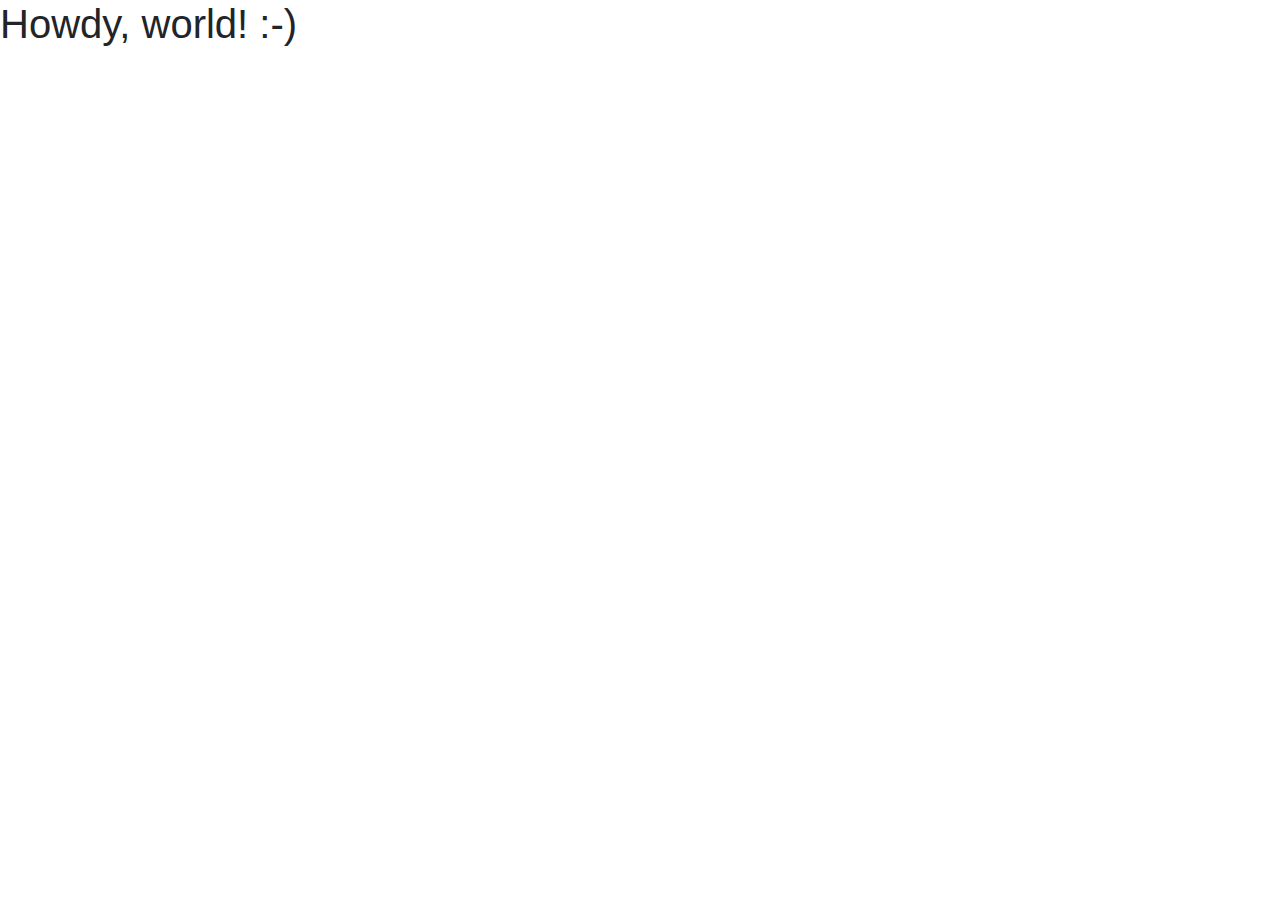
<file: index.html>
<!doctype html>
<html lang="en">
  <head>
    <!-- Required meta tags -->
    <meta charset="utf-8">
    <meta name="viewport" content="width=device-width, initial-scale=1, shrink-to-fit=no">

    <!-- Bootstrap CSS -->
    <link rel="stylesheet" href="https://stackpath.bootstrapcdn.com/bootstrap/4.4.1/css/bootstrap.min.css" integrity="sha384-Vkoo8x4CGsO3+Hhxv8T/Q5PaXtkKtu6ug5TOeNV6gBiFeWPGFN9MuhOf23Q9Ifjh" crossorigin="anonymous">

    <title>Hello, world!</title>
  </head>
  <body>
    <h1>Howdy, world! :-) </h1>

    <!-- Optional JavaScript -->
    <!-- jQuery first, then Popper.js, then Bootstrap JS -->
    <script src="https://code.jquery.com/jquery-3.4.1.slim.min.js" integrity="sha384-J6qa4849blE2+poT4WnyKhv5vZF5SrPo0iEjwBvKU7imGFAV0wwj1yYfoRSJoZ+n" crossorigin="anonymous"></script>
    <script src="https://cdn.jsdelivr.net/npm/popper.js@1.16.0/dist/umd/popper.min.js" integrity="sha384-Q6E9RHvbIyZFJoft+2mJbHaEWldlvI9IOYy5n3zV9zzTtmI3UksdQRVvoxMfooAo" crossorigin="anonymous"></script>
    <script src="https://stackpath.bootstrapcdn.com/bootstrap/4.4.1/js/bootstrap.min.js" integrity="sha384-wfSDF2E50Y2D1uUdj0O3uMBJnjuUD4Ih7YwaYd1iqfktj0Uod8GCExl3Og8ifwB6" crossorigin="anonymous"></script>
  </body>
</html>
</file>
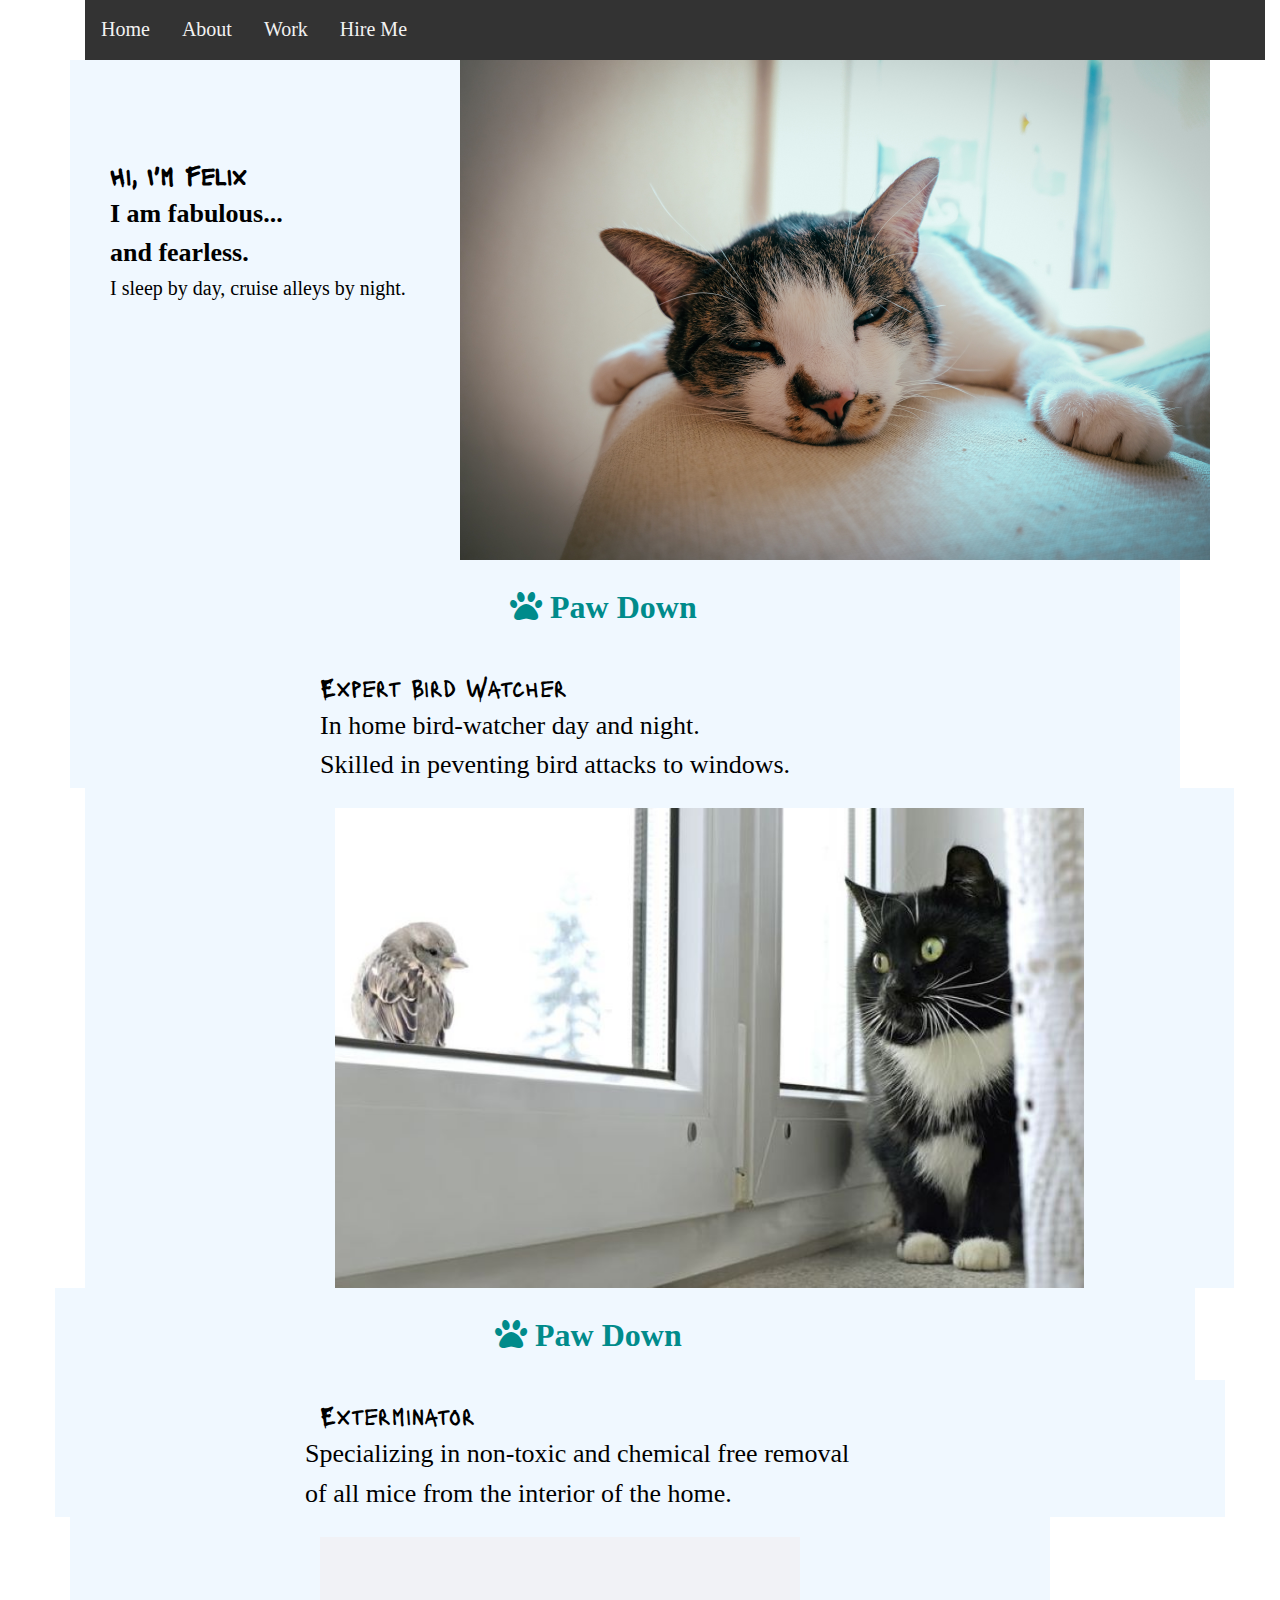
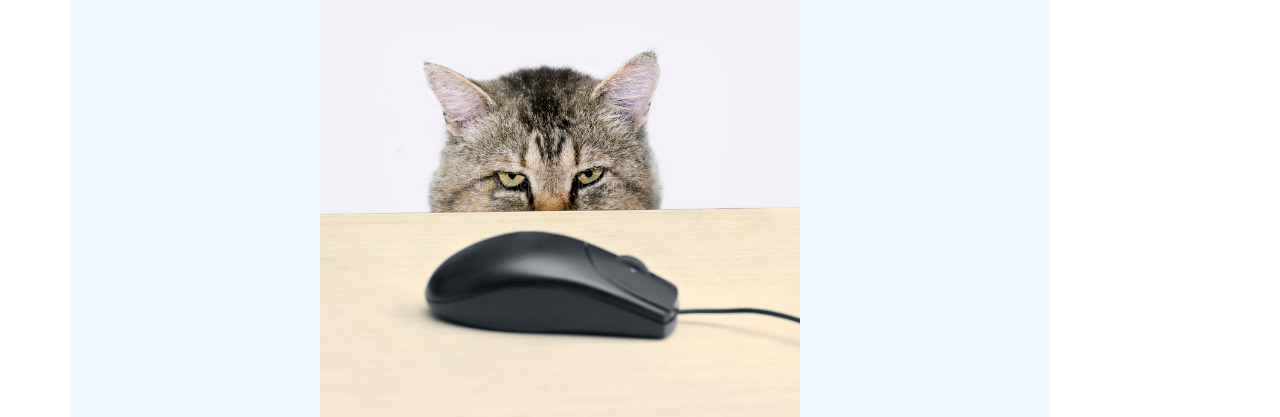
<file: Projects/index.html>
<!DOCTYPE html>
<html lang="en">
	<head>
		<!-- Required meta tags -->
		<meta charset="utf-8" />
		<meta name="viewport" content="width=device-width, initial-scale=1.0"> 
        <!-- Bootstrap CSS -->
		<link
			rel="stylesheet" href="https://stackpath.bootstrapcdn.com/bootstrap/4.4.1/css/bootstrap.min.css"
			integrity="sha384-Vkoo8x4CGsO3+Hhxv8T/Q5PaXtkKtu6ug5TOeNV6gBiFeWPGFN9MuhOf23Q9Ifjh"
			crossorigin="anonymous"
		/>  
        	<!-- Google Fonts CSS -->
     <link href="https://fonts.googleapis.com/css2?family=Lacquer&display=swap" rel="stylesheet">

        	<!-- FontAwesome CSS -->
		<link rel="stylesheet" href="https://cdnjs.cloudflare.com/ajax/libs/font-awesome/5.11.2/css/all.min.css" />

        <link 
              rel="stylesheet"
              type="text/css"
              href="css/style.css"
        />
		<title>Fabulous and Furry Portfolio</title>
</head>
<body> 
<!-- Navbar -->
<div class="container">
<div class="topnav" id="myTopnav">
  <a href="#home" class="active">Home</a>
  <a href="hireme.html"#news"">About</a>
  <a href="#contact">Work</a>
   <a href="hireme.html">Hire Me</a>
    </div>
<!-- Section Header-->
    <div class="row">
    <div id="sec_header" class="col">
      <h1><strong>Hi, I'm Felix</strong></h1>
        <h2><strong>I am fabulous...</strong></h2>
        <h2><strong>and fearless.</strong></h2>
        <h3>I sleep by day, cruise alleys by night.<br><br></h3>
         </div> 
         <img class = "img-responsive" id="sec_header_photo" src="img/close-up-photo-of-cat-sleeping-on-beige-surface-1918219.jpg" style="height: 500px; width: auto;"/>  
        </div>
   
    <div id="paw-down" class="row">
        <a href="#cat-watching-bird"><i class="fas fa-paw fa-2x"> Paw Down</i></a>
    </div>
   <div id="cat-watching-bird-text" class="row">
    <div class="column">
         <h1> Expert Bird Watcher</h1>
        <h2>In home bird-watcher day and night.</h2>
        <h2>Skilled in peventing bird attacks to windows.</h2>
     </div>
</div>
        <div class="row">
        <div class="col">
        <img id="cat-watching-bird" src="img/indoor-cat-watching-bird-outside-window.jpg.653x0_q80_crop-smart.jpg" style="height: 500px; width: auto;" />
        </div>
         <div id="paw-down" class="row">
        <a href="#cat-hunts-computer"><i class="fas fa-paw fa-2x"> Paw Down</i></a>
    </div>
   <div id="cat-hunts-computer" class="row">
        <div class="col">
        <h1>Exterminator</h1>
       </div>
        <h2>Specializing in non-toxic and chemical free removal</h2>
        <h2>of all mice from the interior of the home.</h2>
            </div> 
        <div class="row">
        <div class="col">
         <img id="cat-hunts-computer" src="img/cat-hunts-computer-mouse-lying-table-34615390.jpg" style="height:500px; width: auto;" />
        </div>
        </div>
        <div class="row">
      
        </div>
         </div>
 </body>
		<!-- Optional JavaScript -->
		<!-- jQuery first, then Popper.js, then Bootstrap JS -->
		<script
			src="https://code.jquery.com/jquery-3.4.1.slim.min.js"
			integrity="sha384-J6qa4849blE2+poT4WnyKhv5vZF5SrPo0iEjwBvKU7imGFAV0wwj1yYfoRSJoZ+n"
			crossorigin="anonymous"
		></script>
		<script
			src="https://cdn.jsdelivr.net/npm/popper.js@1.16.0/dist/umd/popper.min.js"
			integrity="sha384-Q6E9RHvbIyZFJoft+2mJbHaEWldlvI9IOYy5n3zV9zzTtmI3UksdQRVvoxMfooAo"
			crossorigin="anonymous"
		></script>
		<script
			src="https://stackpath.bootstrapcdn.com/bootstrap/4.4.1/js/bootstrap.min.js"
			integrity="sha384-wfSDF2E50Y2D1uUdj0O3uMBJnjuUD4Ih7YwaYd1iqfktj0Uod8GCExl3Og8ifwB6"
            crossorigin="anonymous"
		></script>
</html>
</file>
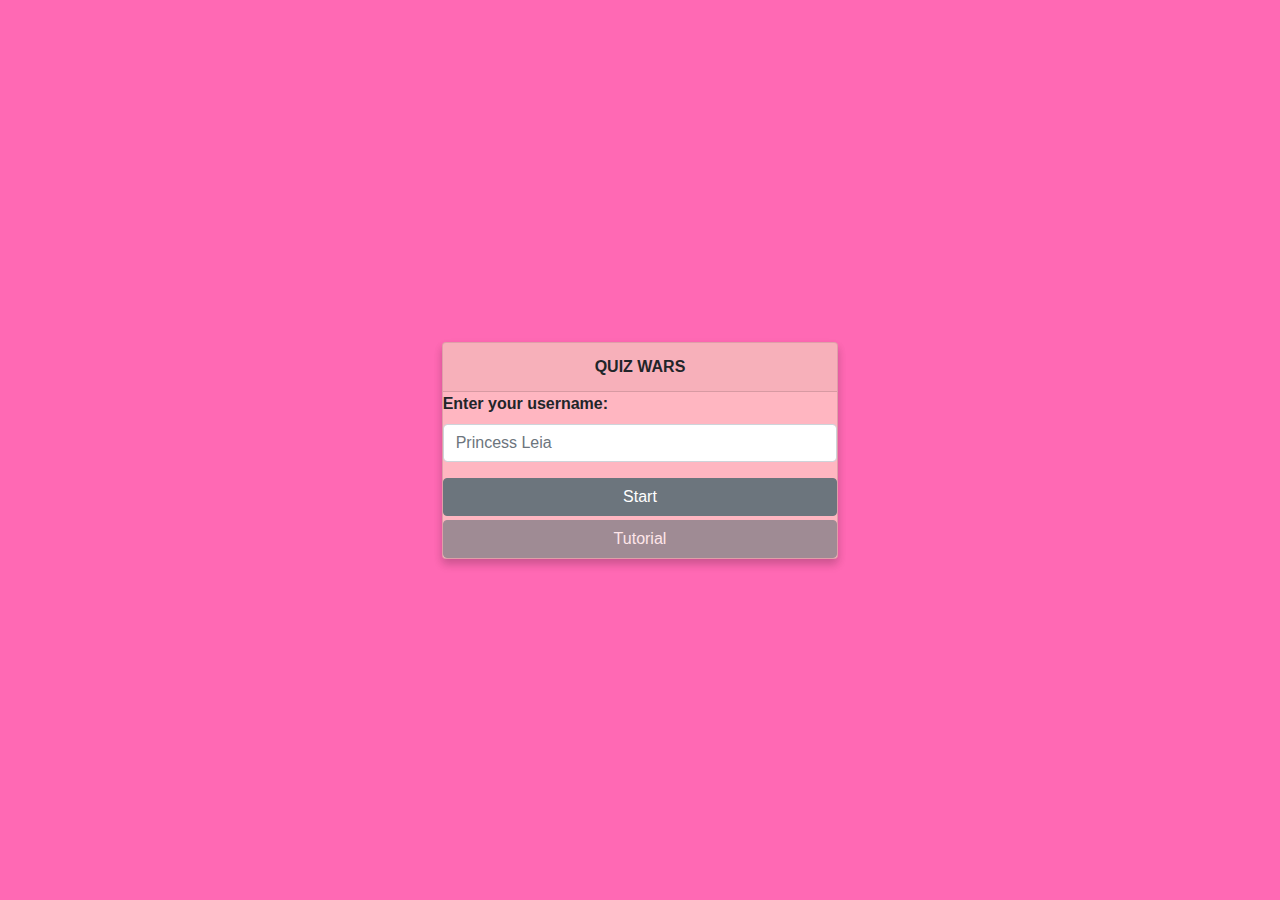
<file: Activity3_EventListener/EDPS6447_Activity_3/index.html>
<!DOCTYPE html>
<html lang="en">
	<head>
		<!-- Required meta tags -->
		<meta charset="utf-8" />
		<meta name="viewport" content="width=device-width, initial-scale=1, shrink-to-fit=no" />

		<!-- Bootstrap CSS -->
		<link
			rel="stylesheet"
			href="https://stackpath.bootstrapcdn.com/bootstrap/4.4.1/css/bootstrap.min.css"
			integrity="sha384-Vkoo8x4CGsO3+Hhxv8T/Q5PaXtkKtu6ug5TOeNV6gBiFeWPGFN9MuhOf23Q9Ifjh"
			crossorigin="anonymous"
		/>

		<!-- Google Fonts -->
		<link href="https://fonts.googleapis.com/css?family=Montserrat&display=swap" rel="stylesheet" />

		<!-- Font Awesome -->
		<link href="https://cdnjs.cloudflare.com/ajax/libs/font-awesome/5.13.0/css/all.min.css" rel="stylesheet" />

		<!-- Quizzlet Stylesheet -->
		<link href="css/styles.css" rel="stylesheet" />

		<title>EDPS 6447 Summer 2020</title>
	</head>
	<body>
		<div class="container-fluid" style="height: 100vh;">
			<div class="row justify-content-center align-items-center h-100">
				<div id="sec_landing" class="col-8 col-md-6 col-lg-4 d-none">
					<div class="card">
						<div class="card-header">QUIZ WARS</div>
						<div class=" ard-body">
							<form>
								<label for="input_username">Enter your username: </label>
								<input id="input_username" class="form-control" type="text" placeholder="Princess Leia">
							</form>
							<button id="btn_start" type="button" class="btn btn-secondary w-100 mt-3">Start</i></button>
							<button id="btn_tutorial" type="button" class="btn btn-secondary w-100 mt-1" disabled>Tutorial</i></button>
						</div>
					</div>
				</div>
				<div id="sec_quiz" class="col-10 col-md-8 col-lg-6 d-none">
					<div class="card">
                        <div id="header_text" class="card-header">QUIZ WARS</div>
						<div class="card-body">
                        <div class="text-center">
                             <iframe id="iframe_video" style="margin-left: auto; margin-right: auto; margin-bottom: 10px; display: none;" width="480" height="241" src="" frameborder="0"> </iframe>
                             </div>
							<p class="font-weight-bold">Read the statement carefully and indicate whether it is True or False or Maybe</p>
							<p id="text_statement" class="font-italic">Javascript variables are containers for storing data values.</p>
							<div class="form-check">
								<input class="form-check-input" type="radio" name="quizzlet_input" id="input_1" value="option1" checked />
								<label id="text_input1" class="form-check-label" for="input_1">True</label>
							</div>
							<div class="form-check">
								<input class="form-check-input" type="radio" name="quizzlet_input" id="input_2" value="option2" />
								<label id="text_input2" class="form-check-label" for="input_2">False</label>
							</div>
                            <div class="form-check">
								<input class="form-check-input" type="radio" name="quizzlet_input" id="input_3" value="option3" />
								<label id="text_input3"  class="form-check-label" for="input_3">Maybe</label>
							</div>
							<div id="cont_success" class="alert alert-success d-none" role="alert">
								Your answer is correct.
							</div>
							<div id="cont_danger" class="alert alert-danger d-none" role="alert">
								Your answer is incorrect.
							</div>
						</div>
						<div class="card-footer">
							<div class="d-flex justify-content-between">
								<button id="btn_submit" type="button" class="btn btn-secondary">Submit</button>
								<div>
									<span id="text_question_id">1</span> of <span id="text_question_total">1</span
									><span class="ml-3 mr-3">|</span><span id="text_question_correct">0</span
									><i class="fas fa-thumbs-up ml-1 mr-2"></i><span id="text_question_incorrect">0</span
									><i class="fas fa-thumbs-down ml-1 mr-2"></i>
								</div>
								<div class="btn-group" role="group" aria-label="Basic example">
									<button id="btn_previous" type="button" class="btn btn-secondary" disabled>
										<i class="fas fa-chevron-left"></i>
									</button>
									<button id="btn_hint" type="button" class="btn btn-secondary">
										<i class="fas fa-question"></i>
									</button>
                                    <button id="btn_help" type="button" class="btn btn-secondary">
                                    <i class="fas fa-info"></i>
                                    </button>
                                    <button id="btn_next" type="button" class="btn btn-secondary">
                                        <i class="fas fa-chevron-right"></i>
                                    </button>
								</div>
							</div>
						</div>
					</div>
					<div class="alert alert-warning mt-3">
						<span><i class="fas fa-jedi mb-3"></i> Jedi Star Coder</span>
						<p id="text_agent_dialogue">
							"Afraid I was going to leave without giving you a goodbye kiss?" "I'd just as soon kiss a Wookie." — Han Solo & Princess Leia
						</p>
					</div>
				</div>
			</div>
		</div>

		<!-- Optional JavaScript -->
		<!-- jQuery first, then Popper.js, then Bootstrap JS -->
		<script
			src="https://code.jquery.com/jquery-3.4.1.slim.min.js"
			integrity="sha384-J6qa4849blE2+poT4WnyKhv5vZF5SrPo0iEjwBvKU7imGFAV0wwj1yYfoRSJoZ+n"
			crossorigin="anonymous"
		></script>
		<script
			src="https://cdn.jsdelivr.net/npm/popper.js@1.16.0/dist/umd/popper.min.js"
			integrity="sha384-Q6E9RHvbIyZFJoft+2mJbHaEWldlvI9IOYy5n3zV9zzTtmI3UksdQRVvoxMfooAo"
			crossorigin="anonymous"
		></script>
		<script
			src="https://stackpath.bootstrapcdn.com/bootstrap/4.4.1/js/bootstrap.min.js"
			integrity="sha384-wfSDF2E50Y2D1uUdj0O3uMBJnjuUD4Ih7YwaYd1iqfktj0Uod8GCExl3Og8ifwB6"
			crossorigin="anonymous"
		></script>
		<script src="js/variable.js"></script>
		<script src="js/data.js"></script>
		<script src="js/listener.js"></script>
		<script src="js/controller.js"></script>
	</body>
</html>
</file>
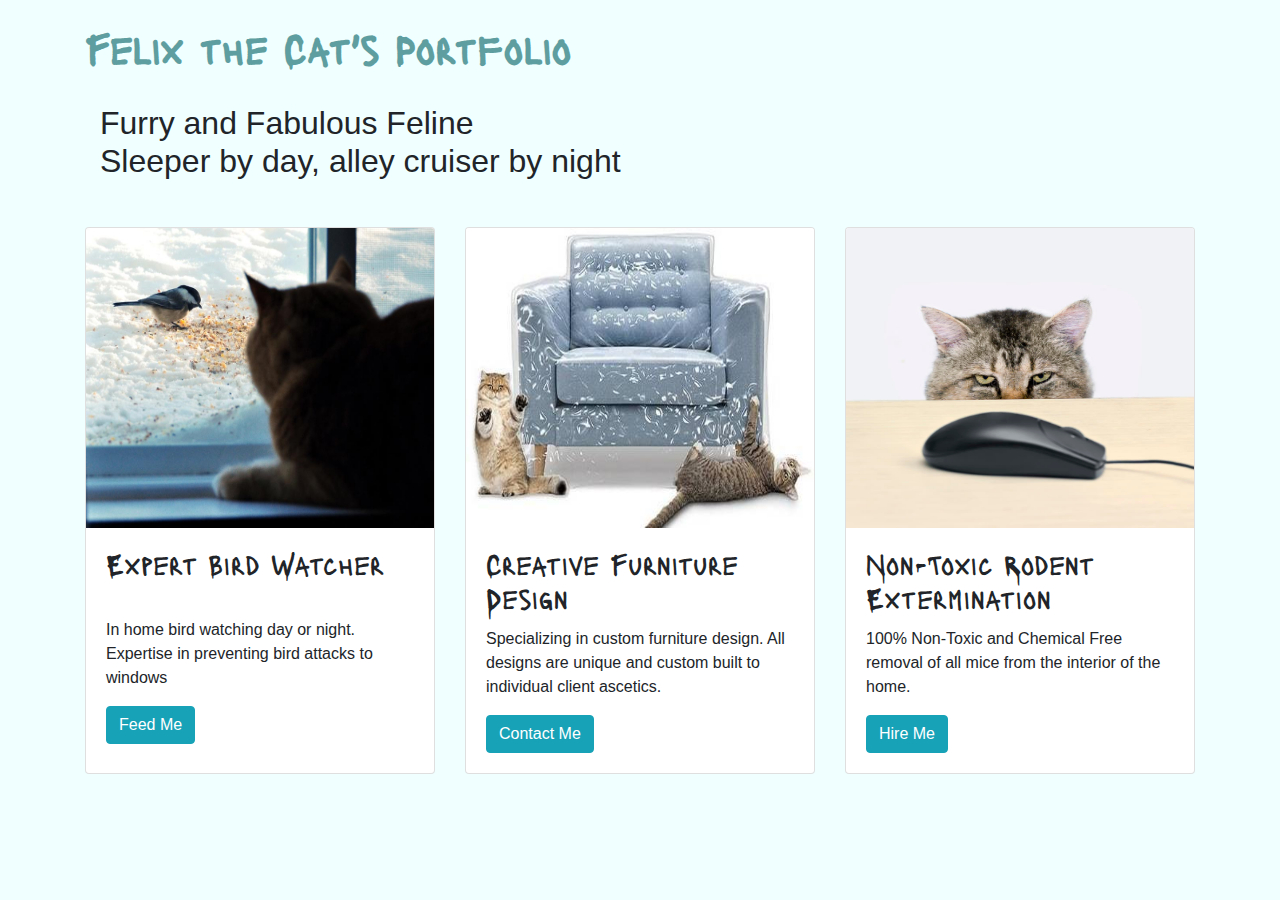
<file: EDPS6560/Felix the Cat/Projects/index.html>
<!DOCTYPE html>
<html lang="en">
	<head>
		<!-- Required meta tags -->
		<meta charset="utf-8" />
		<meta name="viewport" content="width=device-width, initial-scale=1, shrink-to-fit=no" />

		<!-- Bootstrap CSS -->
		<link
			rel="stylesheet"
			href="https://stackpath.bootstrapcdn.com/bootstrap/4.4.1/css/bootstrap.min.css"
			integrity="sha384-Vkoo8x4CGsO3+Hhxv8T/Q5PaXtkKtu6ug5TOeNV6gBiFeWPGFN9MuhOf23Q9Ifjh"
			crossorigin="anonymous"
		/>  
        <link href="https://fonts.googleapis.com/css?family=Lacquer&display=swap" rel="stylesheet"
              /> 
        <link 
              rel="stylesheet"
              type="text/css"
              href="css/style.css"
        />
		<title>Fabulous and Furry Portfolio<br><br></title>
    </head>
    <body> 
<!-- Fabulous and Furry Portfolio -->
    <div class="container">
    <div class="row">
    <div class="col">
      <h1 class="mt-4"><strong>Felix the Cat's Portfolio</strong></h1><br>
    </div>
			<div class="container">
            <div class="col">
			<h2>Furry and Fabulous Feline <br>Sleeper by day, alley cruiser by night<br><br></h2>
            </div>
    <div class="card-deck">
<!-- Start Bird Watcher -->
  <div class="card">
    <img  class="card-img-top" src="img/why_do_cats_bark_at_birds.jpg" alt="Bird Watcher" height="300" width="auto"/>
    <div class="card-body">
      <h3 class="card-title">Expert Bird Watcher</h5><br>
      <p class="card-text">In home bird watching day or night. Expertise in preventing bird attacks to windows</p>
      <a href="feedme.html" target="_blank"  button type="button" class="btn btn-info" class="mx-auto">Feed Me</a>
<!-- End Bird Watcher-->
    </div>
  </div>
<!-- Start Furniture Design Section -->
  <div class="card">
    <img class="card-img-top" src="img/armchair-min.jpg" alt="Cat Clawed Furniture" height="300" width="auto"/>
    <div class="card-body">
      <h3 class="card-title">Creative Furniture Design</h5>
      <p class="card-text">Specializing in custom furniture design. All designs are unique and custom built to individual  client ascetics.</p>
      <a href="contact.html" target="_blank"  button type="button" class="btn btn-info" class="mx-auto">Contact Me</a>
<!-- End Furniture Design -->
    </div>
  </div>
<!-- Start Extermination Section -->
  <div class="card">
    <img class="card-img-top" src="img/cat-hunts-computer-mouse-lying-table-34615390.jpg" alt="Mouse Catcher" height="300" width="auto" />
    <div class="card-body">
      <h3 class="card-title">Non-Toxic Rodent Extermination</h5>
      <p class="card-text">100% Non-Toxic and Chemical Free removal of all mice from the interior of the home.</p>
     <a href="hireme.html" target="_blank" button type="button" class="btn btn-info" class="mx-auto">Hire Me</a><br>
<!-- End Extermination-->
    </div>
  </div>
</body>
		<!-- Optional JavaScript -->
		<!-- jQuery first, then Popper.js, then Bootstrap JS -->
		<script
			src="https://code.jquery.com/jquery-3.4.1.slim.min.js"
			integrity="sha384-J6qa4849blE2+poT4WnyKhv5vZF5SrPo0iEjwBvKU7imGFAV0wwj1yYfoRSJoZ+n"
			crossorigin="anonymous"
		></script>
		<script
			src="https://cdn.jsdelivr.net/npm/popper.js@1.16.0/dist/umd/popper.min.js"
			integrity="sha384-Q6E9RHvbIyZFJoft+2mJbHaEWldlvI9IOYy5n3zV9zzTtmI3UksdQRVvoxMfooAo"
			crossorigin="anonymous"
		></script>
		<script
			src="https://stackpath.bootstrapcdn.com/bootstrap/4.4.1/js/bootstrap.min.js"
			integrity="sha384-wfSDF2E50Y2D1uUdj0O3uMBJnjuUD4Ih7YwaYd1iqfktj0Uod8GCExl3Og8ifwB6"
            crossorigin="anonymous"
		></script>
</html>
</file>
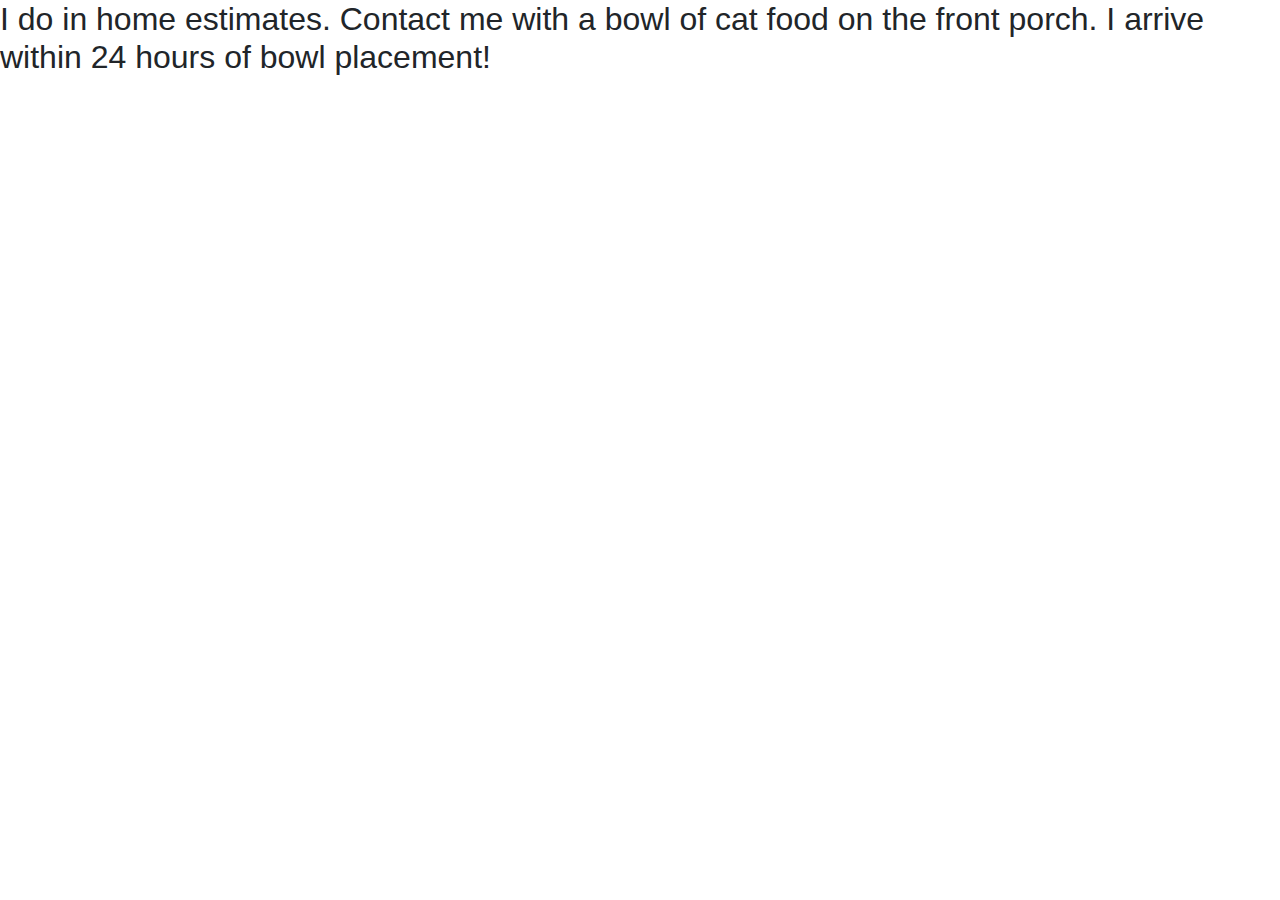
<file: EDPS6560_Week2 (3)/contact.html>
<!doctype html>
<html lang="en">
  <head>
    <!-- Required meta tags -->
    <meta charset="utf-8">
    <meta name="viewport" content="width=device-width, initial-scale=1, shrink-to-fit=no">

    <!-- Bootstrap CSS -->
    <link rel="stylesheet" href="https://maxcdn.bootstrapcdn.com/bootstrap/4.0.0/css/bootstrap.min.css" integrity="sha384-Gn5384xqQ1aoWXA+058RXPxPg6fy4IWvTNh0E263XmFcJlSAwiGgFAW/dAiS6JXm" crossorigin="anonymous">

    <title>Contact the Cat!</title>
  </head>
  <body>  
      <h2>I do in home estimates. Contact me with a bowl of cat food on the front porch. I arrive within 24 hours of bowl placement!</h2>
    <!-- Optional JavaScript -->
    <!-- jQuery first, then Popper.js, then Bootstrap JS -->
    <script src="https://code.jquery.com/jquery-3.2.1.slim.min.js" integrity="sha384-KJ3o2DKtIkvYIK3UENzmM7KCkRr/rE9/Qpg6aAZGJwFDMVNA/GpGFF93hXpG5KkN" crossorigin="anonymous"></script>
    <script src="https://cdnjs.cloudflare.com/ajax/libs/popper.js/1.12.9/umd/popper.min.js" integrity="sha384-ApNbgh9B+Y1QKtv3Rn7W3mgPxhU9K/ScQsAP7hUibX39j7fakFPskvXusvfa0b4Q" crossorigin="anonymous"></script>
    <script src="https://maxcdn.bootstrapcdn.com/bootstrap/4.0.0/js/bootstrap.min.js" integrity="sha384-JZR6Spejh4U02d8jOt6vLEHfe/JQGiRRSQQxSfFWpi1MquVdAyjUar5+76PVCmYl" crossorigin="anonymous"></script>
  </body>
</html>
</file>
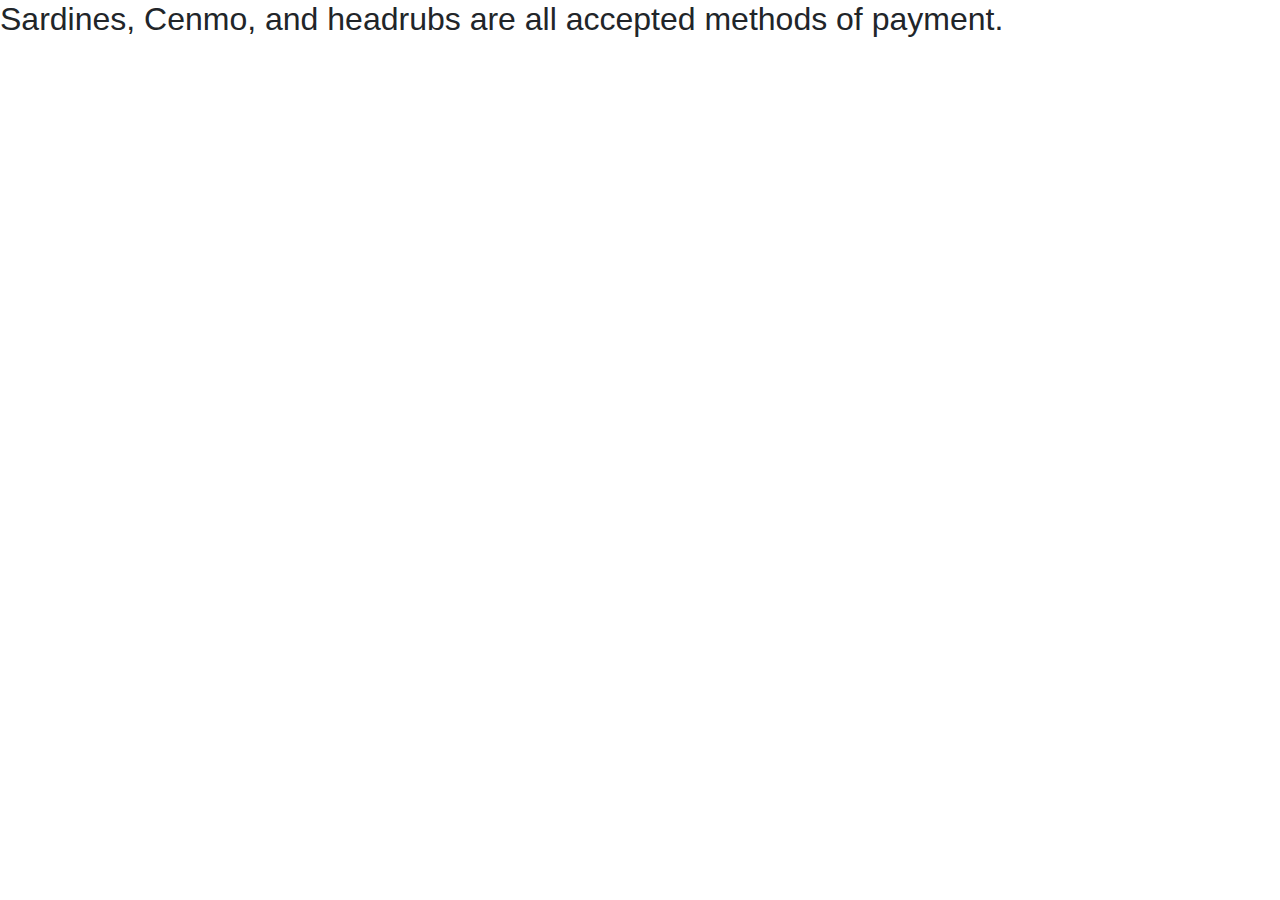
<file: EDPS6560_Week2 (3)/hireme.html>
<!doctype html>
<html lang="en">
  <head>
    <!-- Required meta tags -->
    <meta charset="utf-8">
    <meta name="viewport" content="width=device-width, initial-scale=1, shrink-to-fit=no">

    <!-- Bootstrap CSS -->
    <link rel="stylesheet" href="https://maxcdn.bootstrapcdn.com/bootstrap/4.0.0/css/bootstrap.min.css" integrity="sha384-Gn5384xqQ1aoWXA+058RXPxPg6fy4IWvTNh0E263XmFcJlSAwiGgFAW/dAiS6JXm" crossorigin="anonymous">

    <title>Hire the Mouser!</title>
  </head>
  <body>
      <h2> Sardines, Cenmo, and headrubs are all accepted methods of payment. </h2>

    <!-- Optional JavaScript -->
    <!-- jQuery first, then Popper.js, then Bootstrap JS -->
    <script src="https://code.jquery.com/jquery-3.2.1.slim.min.js" integrity="sha384-KJ3o2DKtIkvYIK3UENzmM7KCkRr/rE9/Qpg6aAZGJwFDMVNA/GpGFF93hXpG5KkN" crossorigin="anonymous"></script>
    <script src="https://cdnjs.cloudflare.com/ajax/libs/popper.js/1.12.9/umd/popper.min.js" integrity="sha384-ApNbgh9B+Y1QKtv3Rn7W3mgPxhU9K/ScQsAP7hUibX39j7fakFPskvXusvfa0b4Q" crossorigin="anonymous"></script>
    <script src="https://maxcdn.bootstrapcdn.com/bootstrap/4.0.0/js/bootstrap.min.js" integrity="sha384-JZR6Spejh4U02d8jOt6vLEHfe/JQGiRRSQQxSfFWpi1MquVdAyjUar5+76PVCmYl" crossorigin="anonymous"></script>
  </body>
</html>
</file>
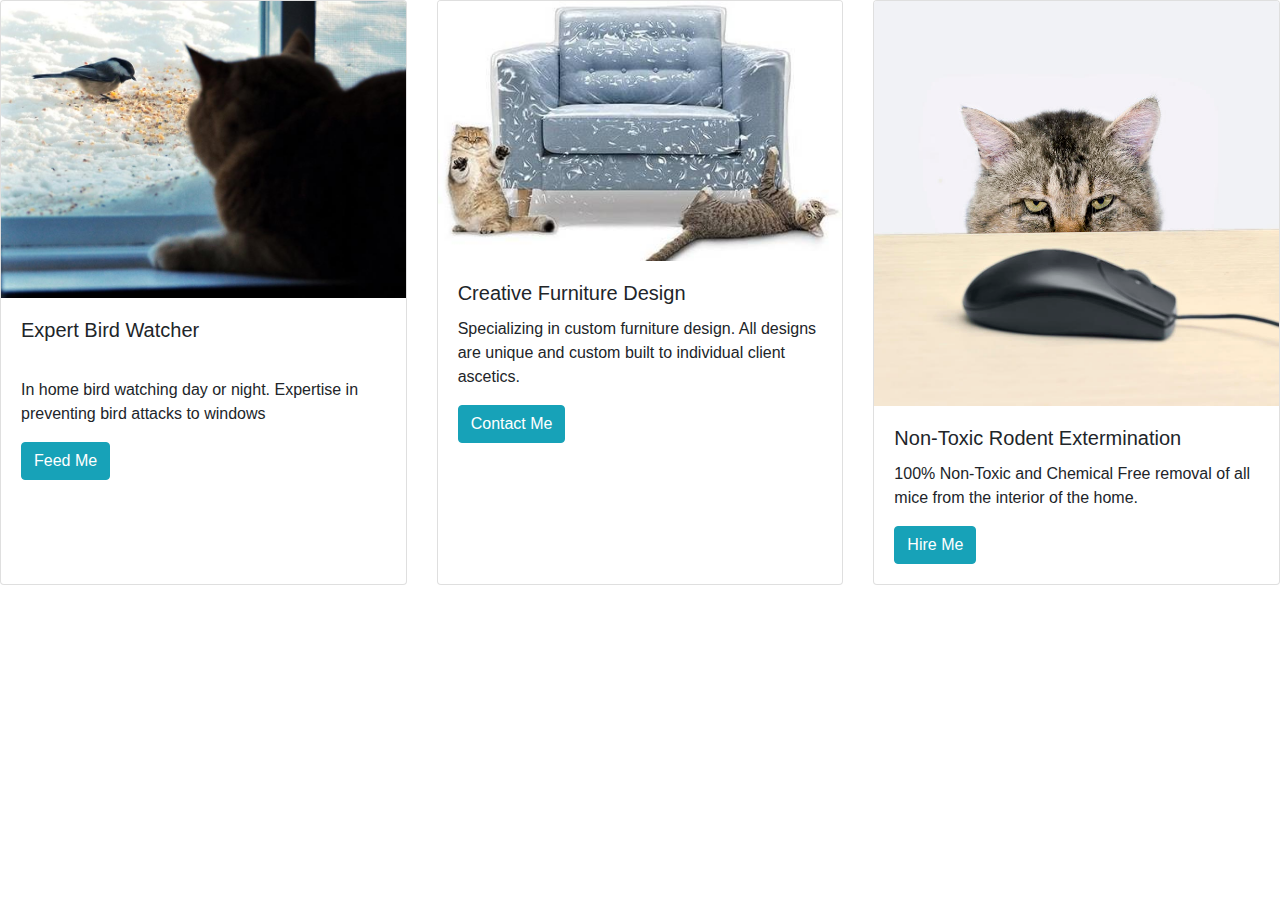
<file: Projects/feedme.html>
<!doctype html>
<html lang="en">
  <head>
    <!-- Required meta tags -->
    <meta charset="utf-8">
    <meta name="viewport" content="width=device-width, initial-scale=1, shrink-to-fit=no">

    <!-- Bootstrap CSS -->
    <link rel="stylesheet" href="https://maxcdn.bootstrapcdn.com/bootstrap/4.0.0/css/bootstrap.min.css" integrity="sha384-Gn5384xqQ1aoWXA+058RXPxPg6fy4IWvTNh0E263XmFcJlSAwiGgFAW/dAiS6JXm" crossorigin="anonymous">

    <title>Feed me!</title>
  </head>
  <body>
     <div class="card-deck">
  <div class="card">
    <img  class="card-img-top" src="img/why_do_cats_bark_at_birds.jpg" alt="Bird Watcher"/>
    <div class="card-body">
      <h5 class="card-title">Expert Bird Watcher</h5><br>
      <p class="card-text">In home bird watching day or night. Expertise in preventing bird attacks to windows</p>
      <a href="feedme.html" target="_blank"  button type="button" class="btn btn-info" class="mx-auto">Feed Me</a>
<!-- End Bird Watcher-->
    </div>
  </div>
<!-- Start Furniture Design Section -->
  <div class="card">
    <img class="card-img-top" src="img/armchair-min.jpg" alt="Cat Clawed Furniture"/>
    <div class="card-body">
      <h5 class="card-title">Creative Furniture Design</h5>
      <p class="card-text">Specializing in custom furniture design. All designs are unique and custom built to individual  client ascetics.</p>
      <a href="contact.html" target="_blank"  button type="button" class="btn btn-info" class="mx-auto">Contact Me</a>
<!-- End Furniture Design -->
    </div>
  </div>
      <!-- Start Extermination Section -->
  <div class="card">
    <img class="card-img-top" src="img/cat-hunts-computer-mouse-lying-table-34615390.jpg" alt="Mouse Catcher"/>
    <div class="card-body">
      <h5 class="card-title">Non-Toxic Rodent Extermination</h5>
      <p class="card-text">100% Non-Toxic and Chemical Free removal of all mice from the interior of the home.</p>
     <a href="hireme.html" target="_blank" button type="button" class="btn btn-info" class="mx-auto">Hire Me</a>
<!-- End Extermination-->
    </div>
  </div>
       
  
</body>
     <!-- Optional JavaScript -->
    <!-- jQuery first, then Popper.js, then Bootstrap JS -->
    <script src="https://code.jquery.com/jquery-3.2.1.slim.min.js" integrity="sha384-KJ3o2DKtIkvYIK3UENzmM7KCkRr/rE9/Qpg6aAZGJwFDMVNA/GpGFF93hXpG5KkN" crossorigin="anonymous"></script>
    <script src="https://cdnjs.cloudflare.com/ajax/libs/popper.js/1.12.9/umd/popper.min.js" integrity="sha384-ApNbgh9B+Y1QKtv3Rn7W3mgPxhU9K/ScQsAP7hUibX39j7fakFPskvXusvfa0b4Q" crossorigin="anonymous"></script>
    <script src="https://maxcdn.bootstrapcdn.com/bootstrap/4.0.0/js/bootstrap.min.js" integrity="sha384-JZR6Spejh4U02d8jOt6vLEHfe/JQGiRRSQQxSfFWpi1MquVdAyjUar5+76PVCmYl" crossorigin="anonymous"></script>
</html>
</file>
<file: Projects/css/style.css>
.container-fluid {
    display: flex; 
    flex-wrap: wrap;
    flex-direction: column;
}
#sec_header {
    background-color: aliceblue;
    padding-top: 100px;
    padding-left:40px;
    text-align: left;
}
#sec_header_photo {
    background-color: aliceblue;
}
h1 {
    color: black;
    font-family: 'Lacquer', cursive;
    font-size: 25px;
    text-align: left;
}
h2 {
    color: black;
    font-family: 'Lora', serif;
    font-size: 26px;
    text-align: left;
}
h3 {
    color: black;
    font-family: 'Lora', serif;
     font-size: 20px;
    text-align: left;
}
i {
    background-color: aliceblue;
    color: darkcyan;
    padding-top: 30px;
    padding-left: 90px;
    padding-right: 90px;
    padding-bottom: 30px;
    text-align: center;
    width: 100%;
}
#paw-down {
    background-color: aliceblue;
    padding-left:350px;
    width: 100%;
    }

#cat-watching-bird-text {
    background: cover;
    background-color: aliceblue;
    padding-top: 20px;
    padding-left:250px; 
    padding-right:200px; 
    width: 100%;
}
#cat-watching-bird {
  background-color: aliceblue; 
  padding-left:250px; 
  padding-right:150px; 
  padding-top: 20px;
  width: 100%;    
}
#cat-hunts-computer-text {
    background-color: aliceblue;
    padding-top: 20px;
    padding-left:250px; 
    padding-right:250px; 
}
#cat-hunts-computer {
  background-color: aliceblue; 
  padding-left:250px; 
  padding-right:250px; 
  padding-top: 20px; 

}
/* Add a black background color to the top navigation */
.topnav {
  background-color: #333;
  font-family:'Lora', serif;
  height: 60px;
  width: 1180px;
  overflow: hidden;
}

/* Style the links inside the navigation bar */
.topnav a {
  float: left;
  display: 100%;
  color: #f2f2f2;
  text-align: center;
  padding: 14px 16px;
  text-decoration: none;
  font-size: 20px;
}

/* Add an active class to highlight the current page */
.active {
  color: white;
}

/* Hide the link that should open and close the topnav on small screens */
.topnav .icon {
  display: none;
}

/* Dropdown container - needed to position the dropdown content */
.dropdown {
  float: left;
  overflow: hidden;
}

/* Style the dropdown button to fit inside the topnav */
.dropdown .dropbtn {
  font-size: 17px;
  border: none;
  outline: none;
  color: white;
  padding: 14px 16px;
  background-color: inherit;
  font-family: inherit;
  margin: 0;
}

/* Style the dropdown content (hidden by default) */
.dropdown-content {
  display: none;
  position: absolute;
  background-color: #f9f9f9;
  min-width: 160px;
  box-shadow: 0px 8px 16px 0px rgba(0,0,0,0.2);
  z-index: 1;
}

/* Style the links inside the dropdown */
.dropdown-content a {
  float: none;
  color: black;
  padding: 12px 16px;
  text-decoration: none;
  display: block;
  text-align: left;
}

/* Add a dark background on topnav links and the dropdown button on hover */
.topnav a:hover, .dropdown:hover .dropbtn {
  background-color: #555;
  color: white;
}

/* Add a grey background to dropdown links on hover */
.dropdown-content a:hover {
  background-color: #ddd;
  color: black;
}

/* Show the dropdown menu when the user moves the mouse over the dropdown button */
.dropdown:hover .dropdown-content {
  display: block;


/* The "responsive" class is added to the topnav with JavaScript when the user clicks on the icon. This class makes the topnav look good on small screens (display the links vertically instead of horizontally) */
@media screen and (max-width: 600px) {
  .topnav.responsive {position: relative;}
  .topnav.responsive a.icon {
    position: absolute;
    right: 0;
    top: 0;
  }
  .topnav.responsive a {
    float: none;
    display: block;
    text-align: left;
  }
  .topnav.responsive .dropdown {float: none;}
  .topnav.responsive .dropdown-content {position: relative;}
  .topnav.responsive .dropdown .dropbtn {
    display: block;
    width: 100%;
    text-align: left;
  }
}
</file>
<file: Activity3_EventListener/EDPS6447_Activity_3/css/styles.css>
* {
	font: "Fantasy", sans-serif;
    font-weight:  600;
}
body {
	background-color: hotpink;
    border-color: hotpink;
   }
div.card,
div.alert-warning {
    background-color: lightpink;
	box-shadow: 0 4px 8px 0 rgba(0, 0, 0, 0.1), 0 6px 10px 0 rgba(0, 0, 0, 0.12);
}
.card-header {
	text-align: center;
}
#header_text {
    font: "Fantasy", sans-serif; 
    font-weight:  700;
    font-size: 40px;
}
</file>
<file: EDPS6560/Felix the Cat/Projects/css/style.css>
body {
    background-color:azure
}

h1 {
   font-family: 'Lacquer', sans-serif;
    font-size: 40px;
    font-weight: 800;
    color: cadetblue;
}

h3 {
    font-family: 'Lacquer', sans-serif
}
</file>
